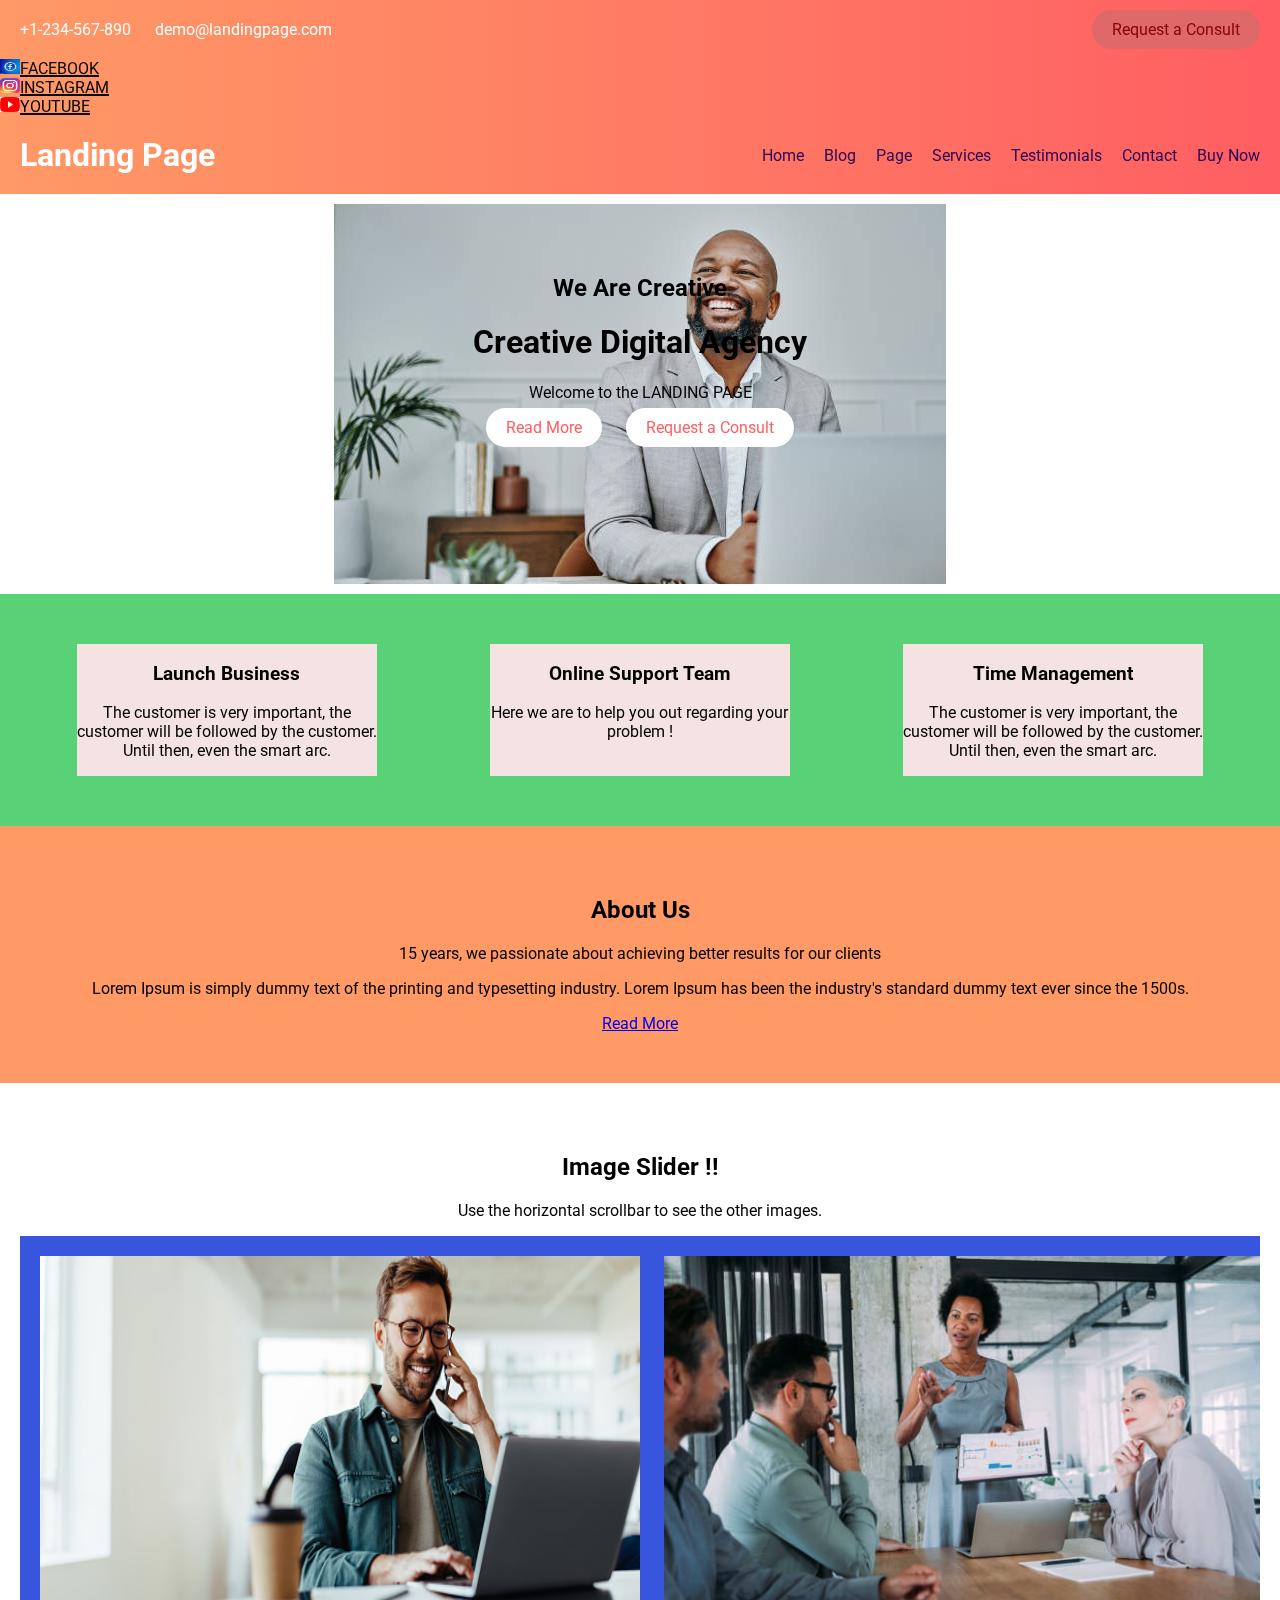
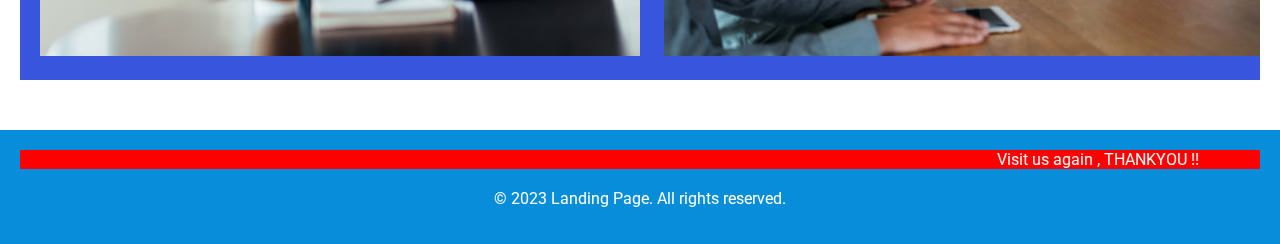
<file: TASK NO 1/index.html>
<!DOCTYPE html>
<html lang="en">
<head>
    <meta charset="UTF-8">
    <meta name="viewport" content="width=device-width, initial-scale=1.0">
    <title>Landing Page</title>
    <link rel="stylesheet" href="styles.css">
    <link href="https://fonts.googleapis.com/css2?family=Roboto:wght@400;700&display=swap" rel="stylesheet">
</head>
<body>
    <header>
        <div class="top-bar">
            <div class="contact-info">
                <span class="phone">+1-234-567-890</span>
                <span class="email">demo@landingpage.com</span>
            </div>
            
            <a href="#" class="request-consult">Request a Consult</a>
        </div>
        <div class="sociallinks">
            <li><img src="facebook.jpeg" style="width:20px;height:15px;"><a href="#">FACEBOOK  </a></li>
            <li><img src="instagram.jpeg" style="width:20px;height:15px;" ><a href="#">INSTAGRAM</a></li>
            <li><img src="youtube.jpeg"   style="width:20px;height:15px;"><a href="#">YOUTUBE</a></li>
    </div><nav>
            <div class="logo">
                <h1>Landing Page</h1>
            </div>
            <ul>
                <li><a href="#">Home</a></li>
                <li><a href="#">Blog</a></li>
                <li><a href="#">Page</a></li>
                <li><a href="#">Services</a></li>
                <li><a href="#">Testimonials</a></li>
                <li><a href="#">Contact</a></li>
                <li><a href="#">Buy Now</a></li>
            </ul>
        </nav>
    </header>
    <section class="hero">
        <div class="hero-content">
            <h2>We Are Creative</h2>
            <h1>Creative Digital Agency</h1>
            <p>Welcome to the LANDING PAGE </p>
            <a href="#" class="btn">Read More</a>
            <a href="#" class="btn">Request a Consult</a>
        </div>
    </section>
    <section class="features">
        <div class="feature">
            <h3>Launch Business</h3>
            <p>The customer is very important, the customer will be followed by the customer. Until then, even the smart arc.</p>
        </div>
        <div class="feature">
            <h3>Online Support Team</h3>
            <p>Here we are to help you out regarding your problem ! </p>
        </div>
        <div class="feature">
            <h3>Time Management</h3>
            <p>The customer is very important, the customer will be followed by the customer. Until then, even the smart arc.</p>
        </div>
    </section>
    <section class="about-us">
        <h2>About Us</h2>
        <p>15 years, we passionate about achieving better results for our clients</p>
        <p>Lorem Ipsum is simply dummy text of the printing and typesetting industry. Lorem Ipsum has been the industry's standard dummy text ever since the 1500s.</p>
        <a href="#" class="btn">Read More</a>
    </section>
    <section class="services">
        <h2>Image Slider !!</h2>
<p>Use the horizontal scrollbar to see the other images.</p>

<div class="scroll-container">
  <img src="img1.jpg"  width="600" height="400">
  <img src="img2.jpg"  width="600" height="400">
  <img src="img3.jpg"  width="600" height="400">
  <img src="img4.jpeg"  width="600" height="400">
</div>
    </section>
    <footer>
        <marquee width="100%" behavior="alternate" bgcolor="RED">  
            Visit us again , THANKYOU !! 
            </marquee>
        <p>&copy; 2023 Landing Page. All rights reserved.</p>
    </footer>
</body>
</html>
</file>
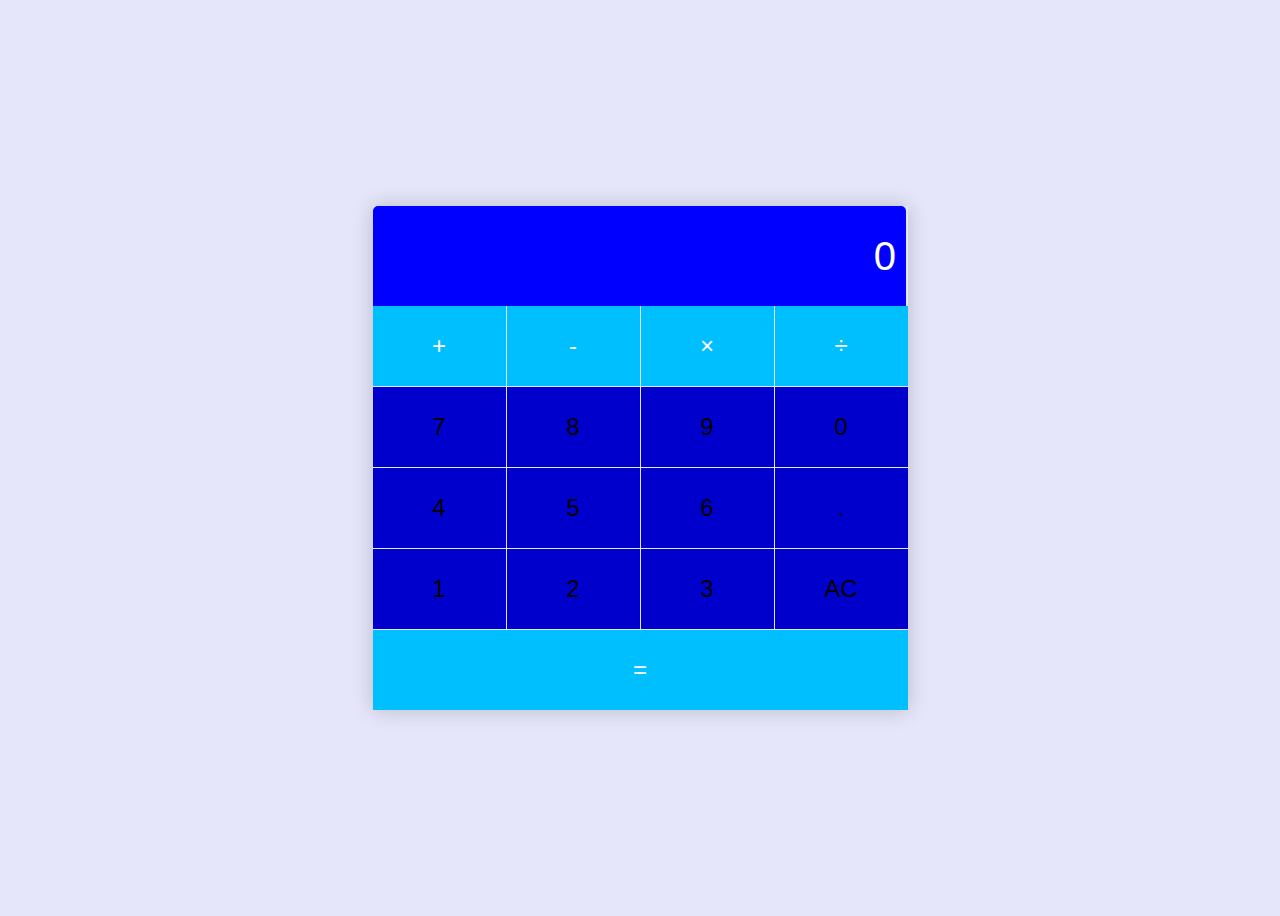
<file: TASK 3/calculator.html>
<!DOCTYPE html>
<html lang="en">
<head>
    <meta charset="UTF-8">
    <meta name="viewport" content="width=device-width, initial-scale=1.0">
    <title>Calculator</title>
    <link rel="stylesheet" href="calculator.css">
</head>
<body>
    <div class="calculator">
        <input type="text" class="calculator-screen" value="0" disabled />
        <div class="calculator-keys">
            <button type="button" class="operator" value="+">+</button>
            <button type="button" class="operator" value="-">-</button>
            <button type="button" class="operator" value="*">&times;</button>
            <button type="button" class="operator" value="/">&divide;</button>

            <button type="button" value="7">7</button>
            <button type="button" value="8">8</button>
            <button type="button" value="9">9</button>

            <button type="button" value="0">0</button>
            <button type="button" value="4">4</button>
            <button type="button" value="5">5</button>

            <button type="button" value="6">6</button>
            
            <button type="button" class="decimal"value=".">.</button>
            <button type="button" value="1">1</button>
            <button type="button" value="2">2</button>
            <button type="button" value="3">3</button>
            
            <button type="button" class="all-clear" value="all-clear">AC</button>

            <button type="button" class="equal-sign operator" value="=">=</button>
        </div>
    </div>
    <script src="calculator.js"></script>
</body>
</html>
</file>
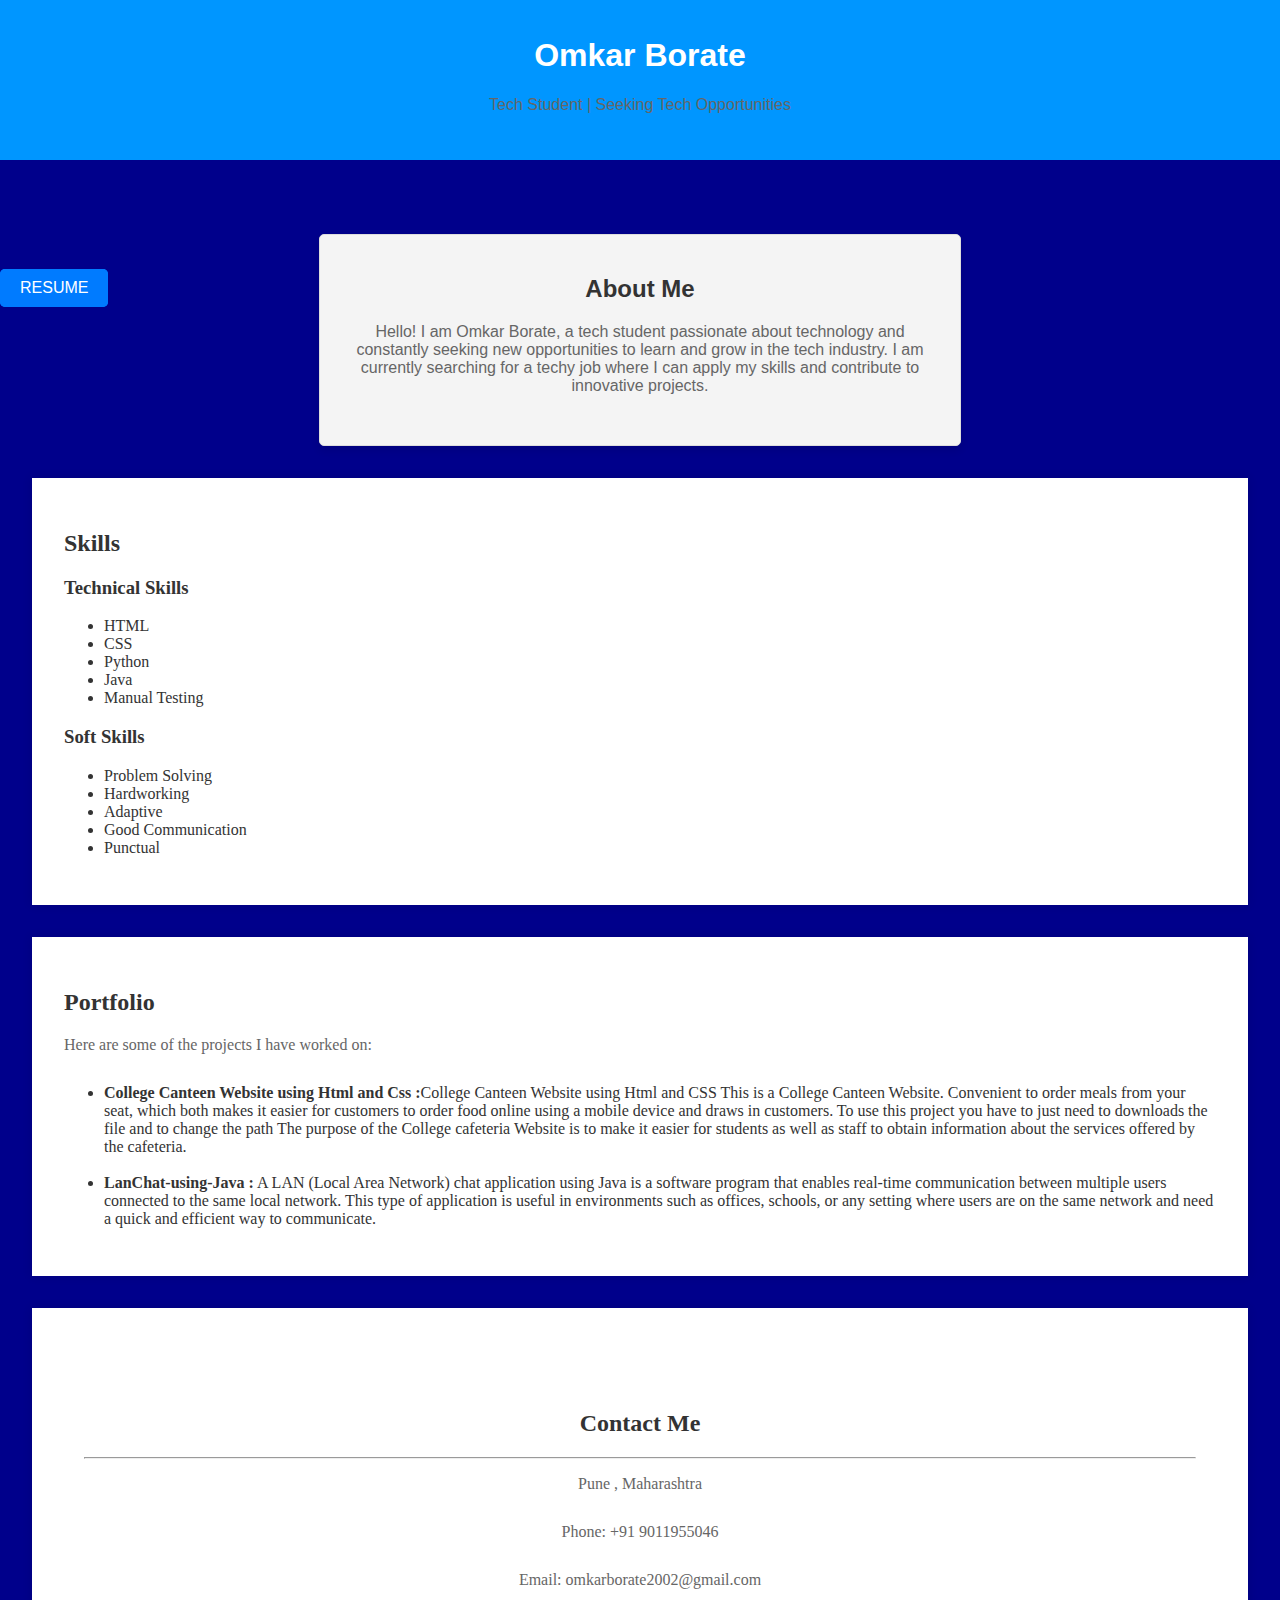
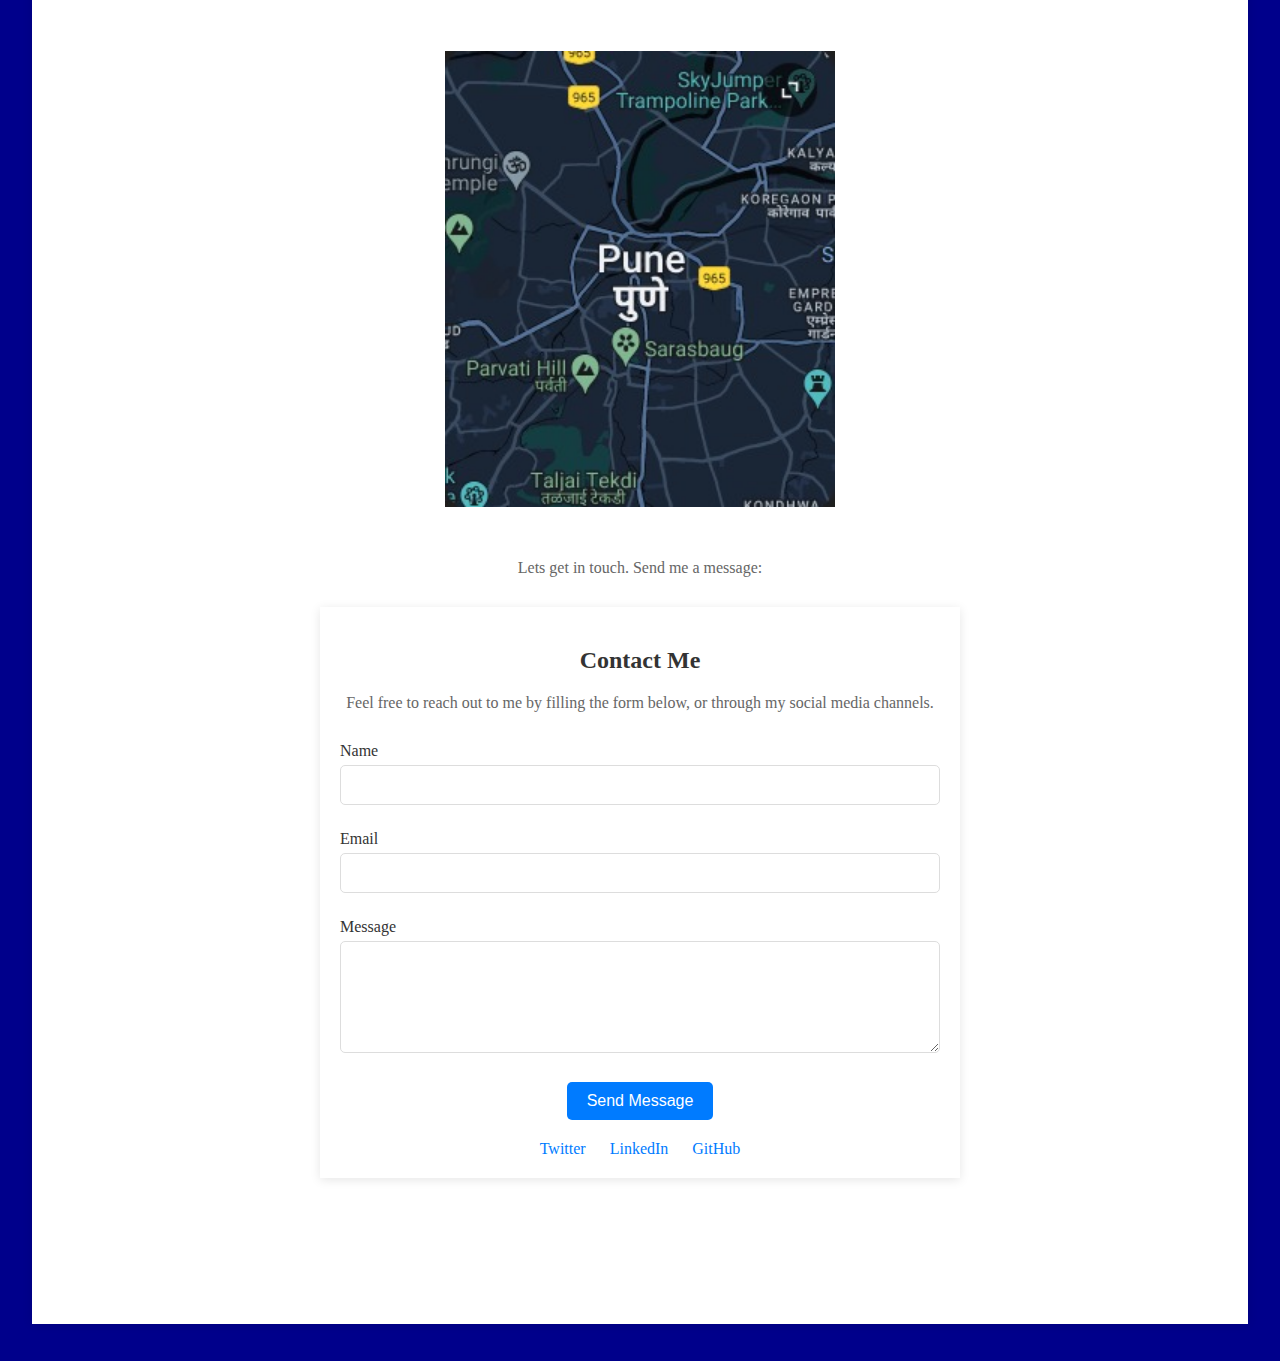
<file: TASK NO 2/portfolio.html>
<!DOCTYPE html>
<html lang="en">
<head>
    <meta charset="UTF-8">
    <meta name="viewport" content="width=device-width, initial-scale=1.0">
    <title>Omkar Borate's Portfolio</title>
    <style>
        body {
            font-family: Arial, sans-serif;
            margin: 0;
            padding: 0;
            background-color: #00008B;
            color: #333;
        }
        header {
            background-color: #0096FF;
            color: white;
            padding: 1em 0;
            text-align: center;
        }
		section {
            font-family: "Times New Roman", Times, serif;
            margin: 2em;
            padding: 2em;
	    background-color:white;
            box-shadow: 0 0 10px rgba(0, 0, 0, 0.1);
        }

        	#about-me {
    padding: 20px;
    background-color: #f4f4f4;
    border: 1px solid #ddd;
    border-radius: 5px;
    box-shadow: 0 4px 8px rgba(0, 0, 0, 0.1);
    font-family: Arial, sans-serif;
    color: #333;
    max-width: 600px;
    margin: 20px auto;
    text-align: center;
}

        h2 {
            color:#0818A8;
        }
        .about-me{
background-color:pink;


}
        .contact-info {
            font-family: "Times New Roman", Times, serif;
            list-style: none;
            padding: 0;
        }
        .contact-info li {
	    font-family: "Times New Roman", Times, serif;
            margin: 0.5em 0;
        }
        #contact {
    background-color: #fff;
    padding: 50px 20px;
    text-align: center;
}

.contact-container {
    max-width: 600px;
    margin: 0 auto;
    padding: 20px;
    box-shadow: 0 2px 10px rgba(0, 0, 0, 0.1);
    background-color: #fff;
}

h2 {
    margin-bottom: 20px;
    color: #333;
}

p {
    color: #666;
    margin-bottom: 30px;
}

.form-group {
    margin-bottom: 15px;
    text-align: left;
}

label {
    display: block;
    margin-bottom: 5px;
    color: #333;
}

input, textarea {
    width: 100%;
    padding: 10px;
    margin-bottom: 10px;
    border: 1px solid #ddd;
    border-radius: 5px;
    box-sizing: border-box;
    font-size: 16px;
}

button {
    padding: 10px 20px;
    border: none;
    border-radius: 5px;
    background-color: #007BFF;
    color: #fff;
    font-size: 16px;
    cursor: pointer;
}

button:hover {
    background-color: #0056b3;
}

.social-media {
    margin-top: 20px;
}

.social-media a {
    margin: 0 10px;
    color: #007BFF;
    text-decoration: none;
}

.social-media a:hover {
    text-decoration: underline;
}
.vertical-center {
  margin: 0;
  position: absolute;
  top: 32%;
  -ms-transform: translateY(-50%);
  transform: translateY(-50%);
}
    </style>
</head>
<body>

    <header>
        <h1>Omkar Borate</h1>
        <p>Tech Student | Seeking Tech Opportunities</p>
    </header>
    <br>

    
        <div class="vertical-center">
          <button>RESUME</button>
        </div>

    
<br><br>
    <section id="about-me">
        <h2>About Me</h2>
        <p>Hello! I am Omkar Borate, a tech student passionate about technology and constantly seeking new opportunities to learn and grow in the tech industry. I am currently searching for a techy job where I can apply my skills and contribute to innovative projects.</p>
    </section>
    <section id="skills">
        <h2>Skills</h2>
        <h3>Technical Skills</h3>
        <ul>
            <li>HTML</li>
            <li>CSS</li>
            <li>Python</lili>
            <li>Java</li>
            <li>Manual Testing</li>
        
            </ul>
            <div>
                <h3>Soft Skills</h3>
                <ul>
                <li>Problem Solving</li>
                <li>Hardworking</li>
                <li>Adaptive</li>
                <li>Good Communication</lili>
                <li>Punctual</li>
            </ul>
    </section>

    <section id="portfolio">
        <h2>Portfolio</h2>
        <p>Here are some of the projects I have worked on:</p>
        <ul>
            <li><strong>College Canteen Website using Html and Css :</strong>College Canteen Website using Html and CSS
                This is a College Canteen Website. Convenient to order meals from your seat, which both makes it easier for customers to order food
                 online using a mobile device and draws in customers. To use this project you have to just need to downloads 
                 the file and to change the path The purpose of the College cafeteria Website is to make it easier for students 
                 as well as staff to obtain information about the services offered by the cafeteria. </li>
            <br><li><strong>LanChat-using-Java :</strong> A LAN (Local Area Network) chat application using Java is a software program that enables 
                real-time communication between multiple users connected to the same local network. This type of application is useful in environments
                 such as offices, schools, or any setting where users are on the same network and need a quick and efficient way to communicate.</li>
            
        </ul>
    </section>



    <!-- Contact Section -->
    <section>
  <div class="contact-info" id="contact" style="margin-bottom:64px">
    <h2>Contact Me</h2>
    <hr class="">

    <div class="w3-section">
      <p><i class="contact-info"></i>Pune , Maharashtra</p>
      <p><i class="contact-info"></i> Phone: +91 9011955046</p>
      <p><i class="contact-info"> </i> Email: omkarborate2002@gmail.com</p>
      
    </div>
    
    <!-- Image of location/map -->
    <img src="loc.jpeg" class="" style="width:35%;margin:32px 0">
   
    <p>Lets get in touch. Send me a message:</p>
    <div class="contact-container">
        <h2>Contact Me</h2>
        <p>Feel free to reach out to me by filling the form below, or through my social media channels.</p>
        <form action="your-form-handler-url" method="post">
            <div class="form-group">
                <label for="name">Name</label>
                <input type="text" id="name" name="name" required>
            </div>
            <div class="form-group">
                <label for="email">Email</label>
                <input type="email" id="email" name="email" required>
            </div>
            <div class="form-group">
                <label for="message">Message</label>
                <textarea id="message" name="message" rows="5" required></textarea>
            </div>
            <button type="submit">Send Message</button>
        </form>
        <div class="social-media">
            <a href="https://twitter.com/yourprofile" target="_blank">Twitter</a>
            <a href="https://linkedin.com/in/yourprofile" target="_blank">LinkedIn</a>
            <a href="https://github.com/yourprofile" target="_blank">GitHub</a>
        </div>
    </div>
  <!-- End Contact Section -->
  </div> 
</section>

<div class="vertical-center">
    <button>RESUME</button>
  </div>




<!-- Footer -->

</body>
</html>
</file>
<file: TASK NO 1/styles.css>
body {
    font-family: 'Roboto', sans-serif;
    margin: 0;
    padding: 0;
    box-sizing: border-box;
}

header {
    background: #f75052;  /* fallback for old browsers */
    background: -webkit-linear-gradient(to right, #ff9966, #ff5e62);  /* Chrome 10-25, Safari 5.1-6 */
    background: linear-gradient(to right, #ff9966, #ff5e62); /* W3C, IE 10+/ Edge, Firefox 16+, Chrome 26+, Opera 12+, Safari 7+ */
    color: #fff;
}

.top-bar {
    display: flex;
    justify-content: space-between;
    padding: 10px 20px;
    align-items: center;
}

.contact-info span {
    margin-right: 20px;
}

.sociallinks a {
    margin-right: 10px;
    color: black;
    text-decoration: underline;
    text-decoration-thickness:  2px ;
}

.request-consult {
    background: #df6969;
    color: #860305;
    padding: 10px 20px;
    border-radius: 50px;
    text-decoration: none;
}

nav {
    display: flex;
    justify-content: space-between;
    padding: 20px;
    align-items: center;
}

nav h1 {
    margin: 0;
}

nav ul {
    list-style: none;
    display: flex;
    margin: 0;
    padding: 0;
}

nav ul li {
    margin-left: 20px;
}

nav ul li a {
    color: #280557;
    text-decoration: none;
}

.hero {
    background: url('hero.jpeg') no-repeat center center;
    height: 280px;
    color: #000000;
    text-align: center;
    padding: 50px 15px;
    margin: 10px;
}

.hero-content {
    max-width: 600px;
    margin: 0 auto;
}

.hero .btn {
    background: #fff;
    color: #ff5e62;
    padding: 10px 20px;
    border-radius: 50px;
    text-decoration: none;
    margin: 10px;
}

.features {
    display: flex;
    justify-content: space-around;
    padding: 50px 20px;
    background: #59d177;
}

.features .feature {
    max-width: 300px;
    background-color: rgb(245, 226, 226);
    text-align: center;
}

.about-us {
    text-align: center;
    background-color: #ff9966;
    padding: 50px 20px;
}

.services {
    text-align: center;
    padding: 50px 20px;
}

.services .service {
    display: inline-block;
    margin: 20px;
}

.services .service img {
    width: 100%;
    max-width: 300px;
    border-radius: 10px;
}
div.scroll-container {
    background-color: #3756dd;
    overflow: auto;
    white-space: nowrap;
    stroke: #088dda;
    padding: 10px;
  }
  
  div.scroll-container img {
    padding: 10px;
  }

footer {
    background: #088dda;
    color: #fff;
    text-align: center;
    padding: 20px;
}
</file>
<file: TASK 3/calculator.css>
body {
    display: flex;
    justify-content: center;
    align-items: center;
    height: 100vh;
    background-color: #E6E6FA;
    font-family: 'Arial', sans-serif;
}

.calculator {
    border-radius: 0%;
    box-shadow: 0px 0px 20px 0px rgba(0, 0, 0, 0.2);
}

.calculator-screen {
    width: 96%;
    height: 80px;
    border: none;
    background-color:#0000FF;
    color: white;
    text-align: right;
    padding: 10px;
    font-size: 2.5rem;
    border-top-left-radius: 5px;
    border-top-right-radius: 5px;
}

.calculator-keys {
    display: grid;
    grid-template-columns: repeat(4, 1fr);
    gap: 1px;
}

button {
    height: 80px;
    border: none;
    outline: none;
    font-size: 1.5rem;
    background-color: #0000CD;
    cursor: pointer;
}

button:hover {
    background-color: #6495ED;
}

.operator {
    background-color: #00BFFF;
    color: white;
}

.operator:hover {
    background-color: #0000CD;
}

.equal-sign {
    grid-column: span 4;
    background-color: #00BFFF;
    color: white;
}

.equal-sign:hover {
    background-color: #0000CD;
}

.all-clear {
    background-color: #0000CD;
}

.all-clear:hover {
    background-color: #6495ED;
}
</file>
